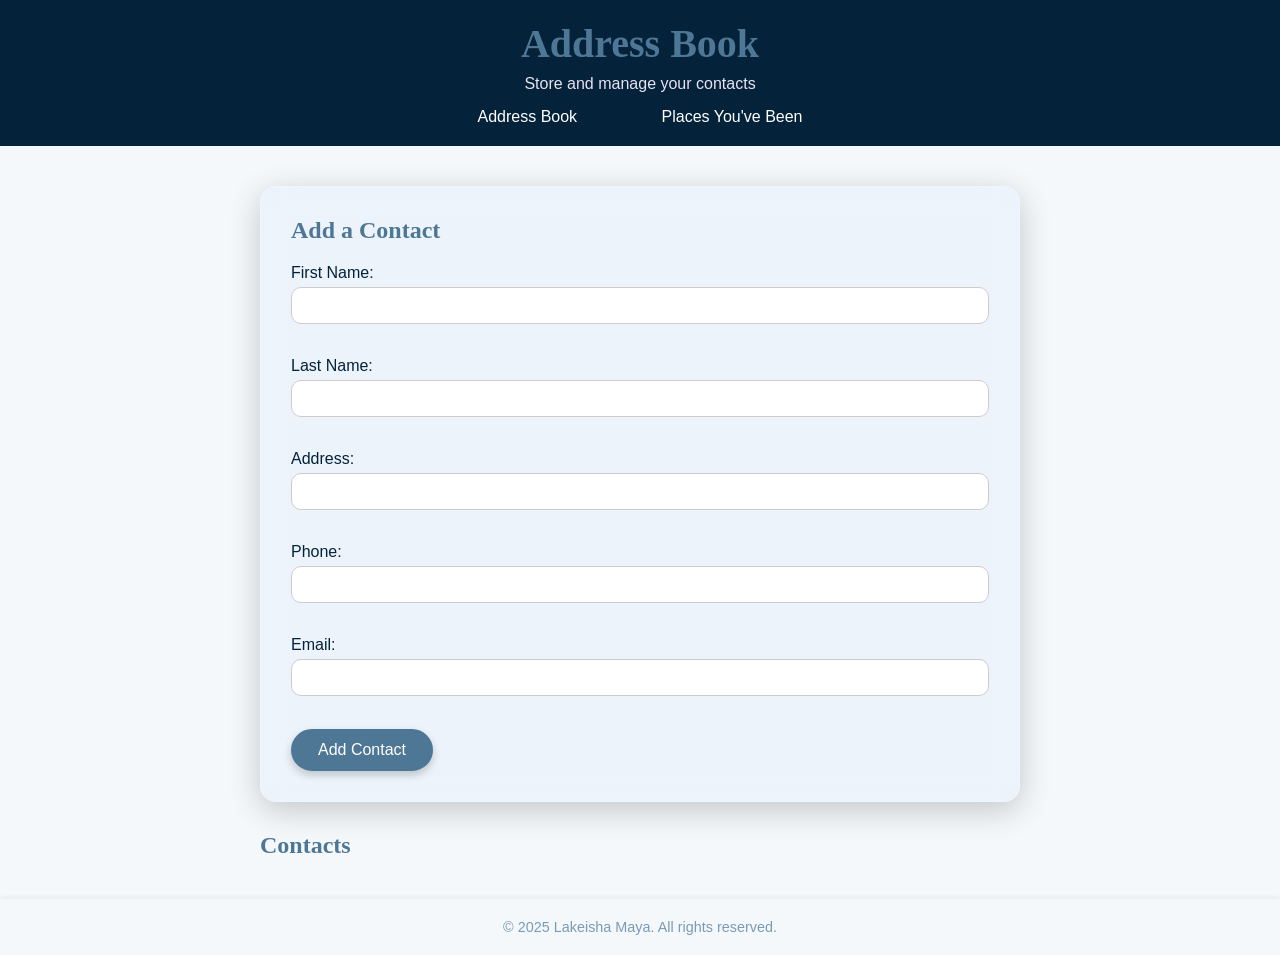
<file: index.htm>
<!DOCTYPE html>
<html lang="en">
<head>
  <meta charset="UTF-8">
  <meta name="viewport" content="width=device-width, initial-scale=1.0">
  <title>Address Book</title>
  <link rel="stylesheet" href="style.css">
</head>
<body>

  <div class="header">
    <h1>Address Book</h1>
    <p>Store and manage your contacts</p>
    <nav>
      <a href="index.html">Address Book</a>
      <a href="places.html">Places You've Been</a>
    </nav>
  </div>

  <main>
    <section class="form-section">
      <h2>Add a Contact</h2>
      <form id="contactForm">
        <label for="firstName">First Name:</label>
        <input type="text" id="firstName" required><br><br>

        <label for="lastName">Last Name:</label>
        <input type="text" id="lastName" required><br><br>

        <label for="address">Address:</label>
        <input type="text" id="address" required><br><br>

        <label for="phone">Phone:</label>
        <input type="tel" id="phone" required><br><br>

        <label for="email">Email:</label>
        <input type="email" id="email" required><br><br>

        <button type="submit">Add Contact</button>
      </form>
    </section>

    <section class="list-section">
      <h2>Contacts</h2>
      <div id="contactList"></div>
    </section>

    <section class="detail-section" id="contactDetail" style="display:none;">
      <h2>Contact Details</h2>
      <div id="detailContent"></div>
      <button id="deleteContact">Delete Contact</button>
      <button id="backButton">Back</button>
    </section>
  </main>

  <div class="footer">
    <p>&copy; 2025 Lakeisha Maya. All rights reserved.</p>
  </div>

  <script src="script.js"></script>
</body>
</html>
</file>
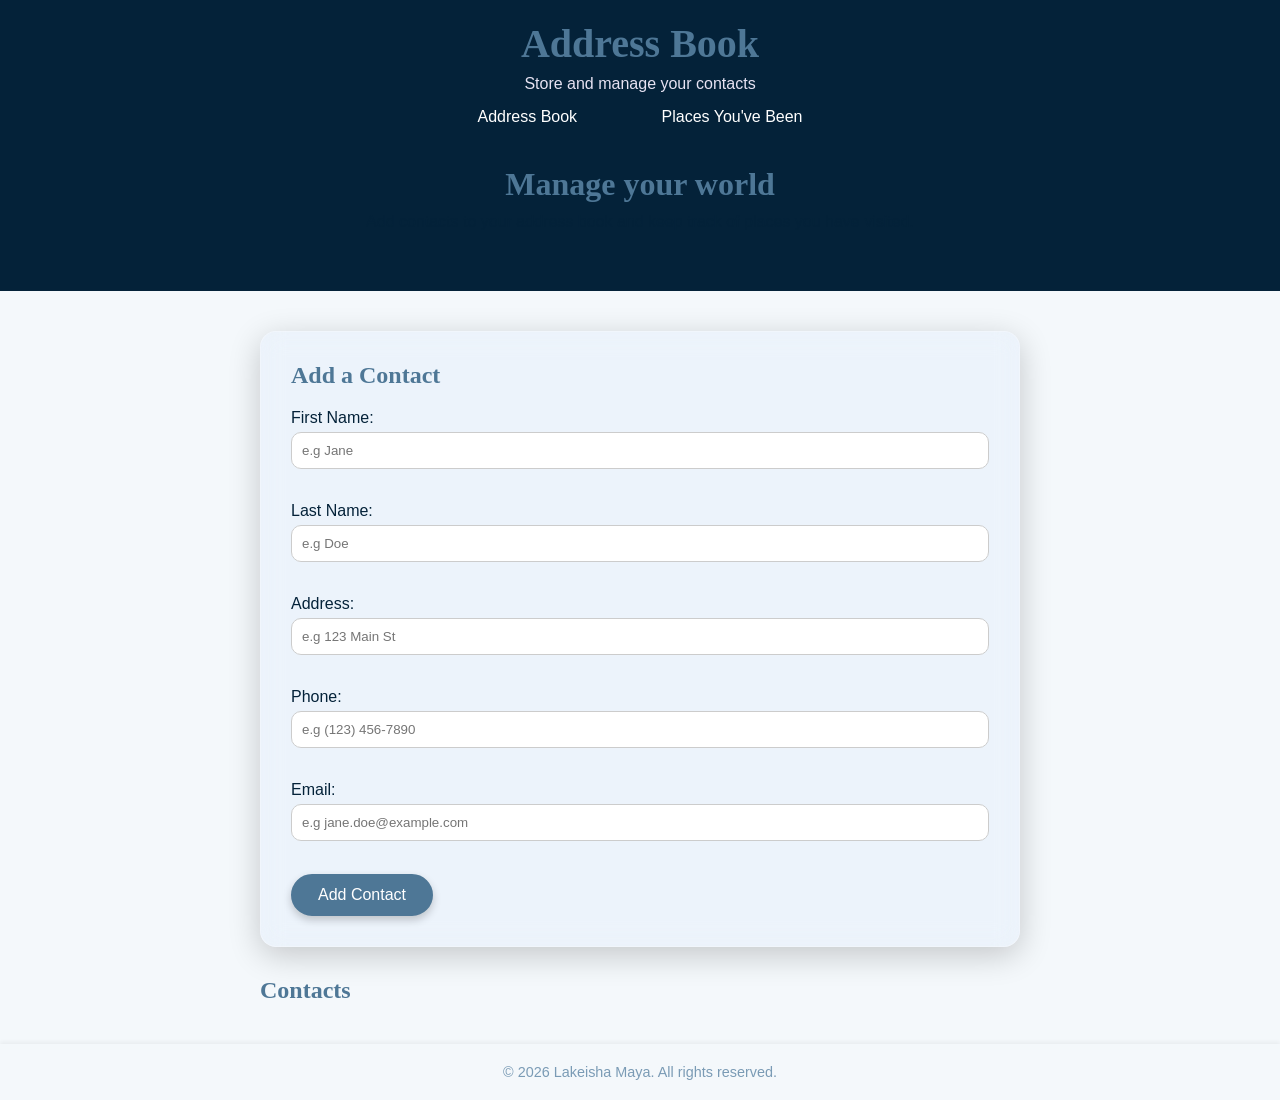
<file: index.html>
<!DOCTYPE html>
<html lang="en">
<head>
  <meta charset="UTF-8">
  <meta name="viewport" content="width=device-width, initial-scale=1.0">
  <meta name="description" content="Address Book app — store and manage your contacts">
  <title>Address Book</title>
  <link rel="stylesheet" href="style.css">
</head>
<body>

  <div class="header">
    <h1>Address Book</h1>
    <p>Store and manage your contacts</p>
    <nav>
      <a href="index.html">Address Book</a>
      <a href="places.html">Places You've Been</a>
    </nav>

    <div class="hero">
  <h2>Manage your world</h2>
  <p>Add contacts to your address book and keep track of places you have visited.</p>
</div>
  </div>

  <main>
    <section class="form-section">
      <h2>Add a Contact</h2>
      <form id="contactForm">
        <label for="firstName">First Name:</label>
        <input type="text" id="firstName" placeholder="e.g Jane" required><br><br>

        <label for="lastName">Last Name:</label>
        <input type="text" id="lastName" placeholder="e.g Doe" required><br><br>

        <label for="address">Address:</label>
        <input type="text" id="address" placeholder="e.g 123 Main St" required><br><br>

        <label for="phone">Phone:</label>
        <input type="tel" id="phone" placeholder="e.g (123) 456-7890" required><br><br>

        <label for="email">Email:</label>
        <input type="email" id="email" placeholder="e.g jane.doe@example.com" required><br><br>

        <button type="submit">Add Contact</button>
      </form>
    </section>

    <section class="list-section">
      <h2>Contacts</h2>
      <div id="contactList"></div>
    </section>

    <section class="detail-section" id="contactDetail" style="display:none;">
      <h2>Contact Details</h2>
      <div id="detailContent"></div>
      <button id="deleteContact">Delete Contact</button>
      <button id="backButton">Back</button>
    </section>
  </main>

  <div class="footer">
    <p>&copy; 2026 Lakeisha Maya. All rights reserved.</p>
  </div>

  <script src="script.js"></script>
</body>
</html>
</file>
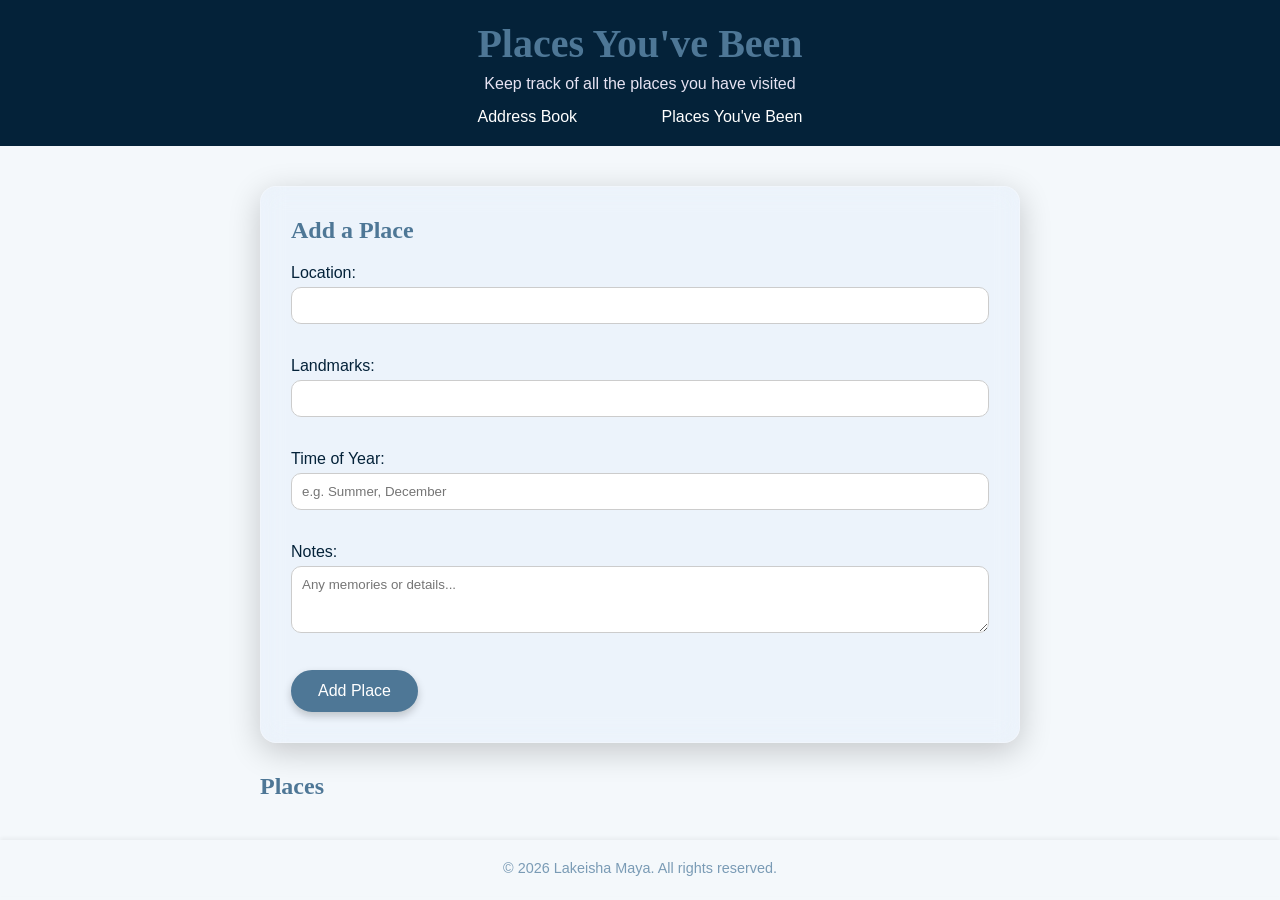
<file: places.html>
<!DOCTYPE html>
<html lang="en">

<head>
    <meta charset="UTF-8">
    <meta name="viewport" content="width=device-width, initial-scale=1.0">
    <meta name="description" content="Places You've Been — track all the destinations you have visited">
    <title>Places You've Been</title>
    <link rel="stylesheet" href="style.css">
</head>

<body>

    <div class="header">
        <h1>Places You've Been</h1>
        <p>Keep track of all the places you have visited</p>
        <nav>
            <a href="index.html">Address Book</a>
            <a href="places.html">Places You've Been</a>
        </nav>
    </div>

    <main>
        <section class="form-section">
            <h2>Add a Place</h2>
            <form id="placeForm">
                <label for="location">Location:</label>
                <input type="text" id="location" required><br><br>

                <label for="landmarks">Landmarks:</label>
                <input type="text" id="landmarks" required><br><br>

                <label for="timeOfYear">Time of Year:</label>
                <input type="text" id="timeOfYear" placeholder="e.g. Summer, December" required><br><br>

                <label for="notes">Notes:</label>
                <textarea id="notes" rows="3" placeholder="Any memories or details..."></textarea><br><br>

                <button type="submit">Add Place</button>
            </form>
        </section>

        <section class="list-section">
            <h2>Places</h2>
            <div id="placesList"></div>
        </section>

        <section class="detail-section" id="placeDetail" style="display:none;">
            <h2>Place Details</h2>
            <div id="placeDetailContent"></div>
            <button id="deletePlace">Delete Place</button>
            <button id="backButton">Back</button>
        </section>
    </main>

    <div class="footer">
        <p>&copy; 2026 Lakeisha Maya. All rights reserved.</p>
    </div>

    <script src="script.js"></script>
</body>

</html>
</file>
<file: style.css>
* {
    box-sizing: border-box;
    margin: 0;
    padding: 0;
}

body {
    font-family: 'Arial', sans-serif;
    background-color: #f4f8fb;
}

.header {
    background-color: #042239;
    text-align: center;
    padding: 20px;
}

.header h1 {
    font-family: serif;
    font-size: 2.5em;
    color: #4e7796;
}

.header p {
    color: #e7e3f3;
    font-size: 1em;
    margin-top: 8px;
}

nav {
    margin-top: 15px;
}

nav a {
    text-decoration: none;
    color: #ffffff;
    margin: 0 30px;
    padding: 5px 10px;
    border-radius: 5px;
}

nav a:hover {
    background-color: #4e7796;
    transition: background-color 0.3s ease;
}

.hero {
    text-align: center;
    padding: 40px 20px;
}

.hero h2 {
    color: #4e7796;
    font-family: serif;
    font-size: 2em;
    margin-bottom: 10px;
}

.hero p {
    color: #042239;
    font-family: 'Segoe UI', sans-serif;
    font-size: 1em;
}

main {
    max-width: 800px;
    margin: 40px auto;
    padding: 0 20px;
}

.form-section {
    background: rgba(43, 120, 235, 0.034);
    backdrop-filter: blur(12px);
    -webkit-backdrop-filter: blur(12px);
    border: 1px solid rgba(255, 255, 255, 0.25);
    border-radius: 16px;
    box-shadow: 0 8px 32px 0 rgba(0, 0, 0, 0.2);
    padding: 30px;
    margin-bottom: 30px;
}

.form-section h2 {
    color: #4e7796;
    font-family: serif;
    margin-bottom: 20px;
}

label {
    font-family: 'Segoe UI', sans-serif;
    color: #042239;
    display: block;
    margin-top: 15px;
}

input,
textarea {
    width: 100%;
    padding: 10px;
    margin-top: 5px;
    border: 1px solid #ccc;
    border-radius: 10px;
    font-family: inherit;
    outline-color: #4e7796;
}

button {
    background-color: #4e7796;
    color: #fff;
    border: none;
    border-radius: 30px;
    padding: 10px 25px;
    cursor: pointer;
    font-size: 1em;
    margin-top: 15px;
    border: 2px solid #4e7796;
    box-shadow: 0 4px 8px rgba(0, 0, 0, 0.2);
}

button:hover {
    background-color: transparent;
    color: #4e7796;
    border: 2px solid #4e7796;
    transition: all 0.3s ease;
}

.list-section {
    margin-bottom: 30px;
}

.list-section h2 {
    color: #4e7796;
    font-family: serif;
    margin-bottom: 20px;
}

.contact-card {
    background-color: #edf2f8;
    padding: 15px 20px;
    border-radius: 12px;
    margin-bottom: 10px;
    cursor: pointer;
    box-shadow: 0 4px 10px rgba(0, 0, 0, 0.08);
    font-family: 'Segoe UI', sans-serif;
    color: #042239;
    font-weight: 500;
    transition: all 0.3s ease;
}

.contact-card:hover {
    background-color: #4e7796;
    color: #ffffff;
    transform: translateY(-3px);
}

.detail-section {
    background: rgba(43, 120, 235, 0.034);
    backdrop-filter: blur(12px);
    -webkit-backdrop-filter: blur(12px);
    border: 1px solid rgba(255, 255, 255, 0.25);
    border-radius: 16px;
    box-shadow: 0 8px 32px 0 rgba(0, 0, 0, 0.2);
    padding: 30px;
    margin-bottom: 30px;
}

.detail-section h2 {
    color: #4e7796;
    font-family: serif;
    margin-bottom: 20px;
}

.detail-section p {
    font-family: 'Segoe UI', sans-serif;
    color: #042239;
    margin-bottom: 12px;
    font-size: 1em;
    line-height: 1.6;
}

#deleteContact,
#deletePlace {
    background-color: #c0392b;
    border-color: #c0392b;
    margin-right: 10px;
}

#deleteContact:hover,
#deletePlace:hover {
    background-color: transparent;
    color: #c0392b;
    border: 2px solid #c0392b;
}

.footer {
    text-align: center;
    padding: 20px;
    margin-top: 40px;
    color: #7a9bb5;
    font-size: 0.9em;
    box-shadow: 0 -2px 4px rgba(0, 0, 0, 0.05);
}

@media (max-width: 480px) {
    .header h1 {
        font-size: 1.8em;
    }

    nav a {
        margin: 0 10px;
    }

    main {
        padding: 0 10px;
    }

    button {
        width: 100%;
    }
}
</file>
